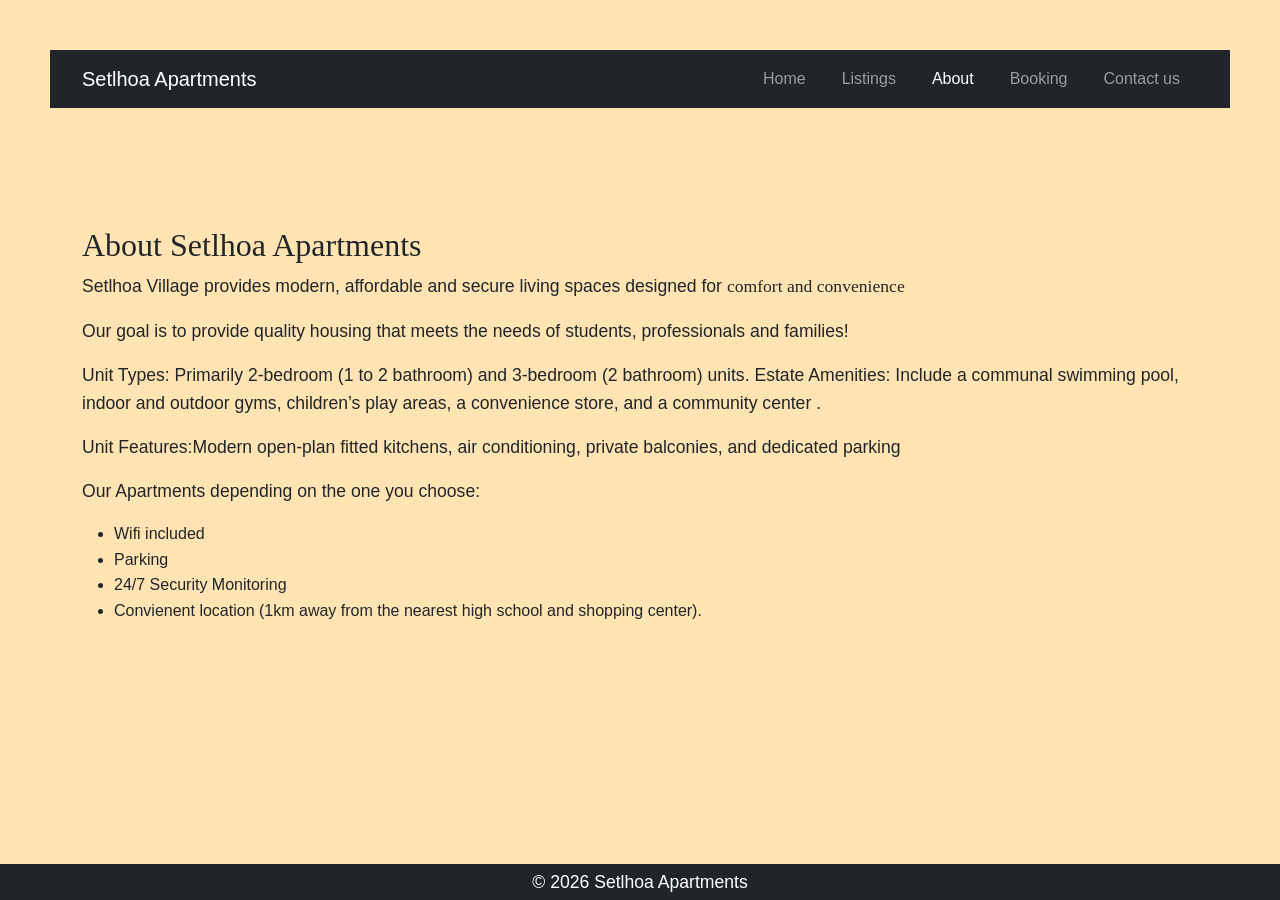
<file: about.html>
<!DOCTYPE html>

<html lang="en">

<head>

	<meta charset="UTF-8">

	<meta name="viewport" content="width=device-width, initial-scale=1.0">

	<title>About Setlhoa Apartments</title>

	
	
	<!-- Bootstrap CSS -->

	<link href="https://cdn.jsdelivr.net/npm/bootstrap@5.3.0/dist/css/bootstrap.min.css" rel="stylesheet">
	
	<!-- Bootstrap JS and dependencies -->

	<script src="https://cdn.jsdelivr.net/npm/@popperjs/core@2.11.6/dist/umd/popper.min.js"></script>

	<script src="https://cdn.jsdelivr.net/npm/bootstrap@5.3.0/dist/js/bootstrap.min.js"></script>
	
	<link rel="stylesheet" href="styles.css">
</head>

<body>

    <header>

        <nav class="navbar navbar-expand-lg navbar-dark bg-dark">

            <div class="container">

                 <span class="navbar-brand">
                    Setlhoa Apartments
                </span>

                <button class="navbar-toggler" type="button" data-bs-toggle="collapse" data-bs-target="#navbarNav">

                    <span class="navbar-toggler-icon"></span>

                </button>

                <div class="collapse navbar-collapse" id="navbarNav">

                    <ul class="navbar-nav ms-auto">

                        <li class="nav-item">

                            <a class="nav-link" href="index.html">Home</a>

                        </li>

						<li class="nav-item">
                            <a class="nav-link" href="listings.html">Listings</a>
                         </li>
						
                        <li class="nav-item">

                            <a class="nav-link active" href="about.html">About</a>

                        </li>
						<li class="nav-item">
                            <a class="nav-link" href="Bookings.html">Booking</a>
                        </li>

                        <li class="nav-item">

                            <a class="nav-link" href="contact.html">Contact us</a>

                        </li>

                    </ul>

                </div>

            </div>

        </nav>

    </header>

    <main class="container my-5">

        <h2><span class="highlight">About Setlhoa Apartments</span></h2>

        <p>Setlhoa Village provides modern, affordable and secure living spaces designed for <span class="highlight">comfort and convenience</span></p>

        <p>Our goal is to provide quality housing that meets the needs of students, professionals and families!</p>
		<p>Unit Types: Primarily 2-bedroom (1 to 2 bathroom) and 3-bedroom (2 bathroom) units.
			Estate Amenities: Include a communal swimming pool, indoor and outdoor gyms, children’s play areas, a convenience store, and a community center
                .</p>
		<p>Unit Features:Modern open-plan fitted kitchens, air conditioning, private balconies, and dedicated parking</p>
		<p> Our Apartments depending on the one you choose:
		</p>
		<ul>
		<li>Wifi included</li>
		<li>Parking</li> 
		<li>24/7 Security Monitoring</li>		
		<li>Convienent location (1km away from the nearest high school and shopping center).</li>
		</ul>
    </main>


    <footer class="bg-dark text-white text-center py-1">

        <p class="mb-0">
            &copy; 2026 Setlhoa Apartments
        </p>

    </footer>
</body>
</html>
</file>
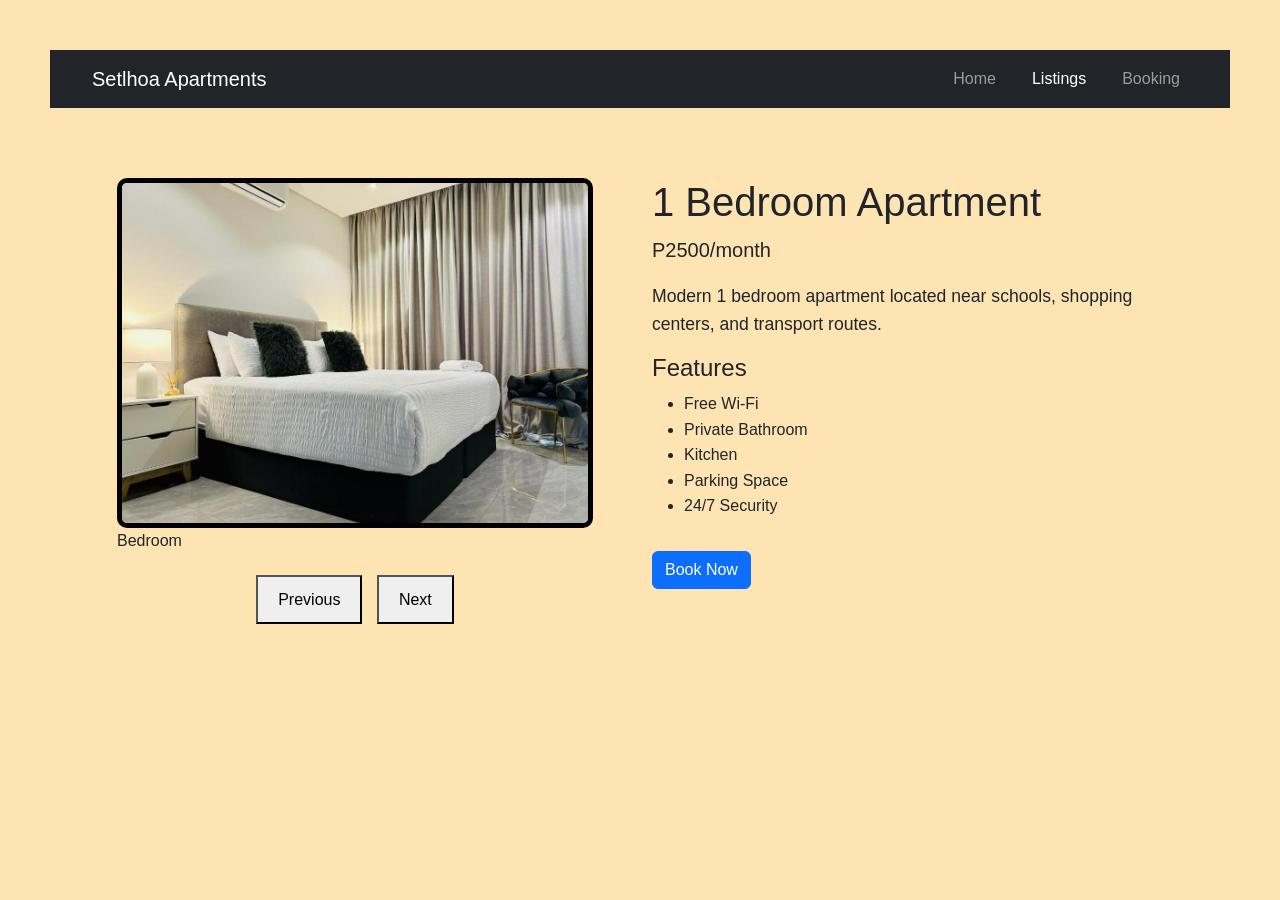
<file: apartment1.html>
<!DOCTYPE html>
<html lang="en">

<head>
    <meta charset="UTF-8">
    <meta name="viewport" content="width=device-width, initial-scale=1.0">

    <title>Apartment Details</title>
    <!-- Bootstrap JS -->
    <script src="https://cdn.jsdelivr.net/npm/bootstrap@5.3.0/dist/js/bootstrap.bundle.min.js"></script>
    <!-- Bootstrap -->
    <link href="https://cdn.jsdelivr.net/npm/bootstrap@5.3.0/dist/css/bootstrap.min.css" rel="stylesheet">

    <!-- Your CSS -->
    <link rel="stylesheet" href="styles.css">
</head>

<body>
    <header>
    <!-- Navbar -->
    <nav class="navbar navbar-expand-lg navbar-dark bg-dark">

        <div class="container">

            <a class="navbar-brand" href="index.html">
                Setlhoa Apartments
            </a>

            <button class="navbar-toggler"
                    type="button"
                    data-bs-toggle="collapse"
                    data-bs-target="#navbarNav">

                <span class="navbar-toggler-icon"></span>

            </button>

            <div class="collapse navbar-collapse" id="navbarNav">

                <ul class="navbar-nav ms-auto">

                    <li class="nav-item">
                        <a class="nav-link" href="index.html">
                            Home
                        </a>
                    </li>

                    <li class="nav-item">
                        <a class="nav-link active" href="listings.html">
                            Listings
                        </a>
                    </li>

                    <li class="nav-item">
                        <a class="nav-link" href="Bookings.html">
                            Booking
                        </a>
                    </li>

                </ul>

            </div>

        </div>

    </nav>
    </header>
    <!-- Apartment Details -->
    <main class="container">

        <div class="row">

            <!-- Image -->
           <section class="apartment-gallery" aria-label="Apartment image gallery">

    <figure>
        <img id="main-image"
             src="images/2-Bed-Apartment-1.jpg"
             alt="Living room of 1 Bedroom Apartment">

        <figcaption id="image-caption">
            Living Room
        </figcaption>
    </figure>

    <nav class="gallery-controls" aria-label="Gallery controls">
        <button type="button" onclick="previousImage()">
            Previous
        </button>

        <button type="button" onclick="nextImage()">
            Next
        </button>
    </nav>

</section>

            <!-- Details -->
            <section class="col-md-6">

                <h1 id="apartment-title"></h1>

                <p class="lead" id="apartment-price"></p>

                <p id="apartment-description"></p>

                <h4>Features</h4>

                <ul id="features-list"></ul>

                <a href="Bookings.html"
                   class="btn btn-primary mt-3">
                    Book Now
                </a>

            </section>

        </div>

    </main>

    <!-- JavaScript -->
    <script>
const images = [
    {
        src: "images/2-Bed-Apartment-1.jpg",
        alt: "Bedroom",
        caption: "Bedroom"
    },
    {
        src: "images/Kitchen-picture.jpeg",
        alt: "Kitchen",
        caption: "Kitchen"
    },
    {
        src: "images/Sitting-room.jpeg",
        alt: "Sitting room",
        caption: "Sitting room"
    },
    {
        src: "images/bathroom.jpeg",
        alt: "Bathroom",
        caption: "Bathroom"
    }
];

let currentImage = 0;

const mainImage = document.getElementById("main-image");
const imageCaption = document.getElementById("image-caption");

function showImage(index) {
    mainImage.src = images[index].src;
    mainImage.alt = images[index].alt;
    imageCaption.textContent = images[index].caption;
}

function nextImage() {
    currentImage++;

    if (currentImage >= images.length) {
        currentImage = 0;
    }

    showImage(currentImage);
}

function previousImage() {
    currentImage--;

    if (currentImage < 0) {
        currentImage = images.length - 1;
    }

    showImage(currentImage);
}

const apartment = {
    title: "1 Bedroom Apartment",
    price: "P2500/month",
    description: "Modern 1 bedroom apartment located near schools, shopping centers, and transport routes.",
    features: [
        "Free Wi-Fi",
        "Private Bathroom",
        "Kitchen",
        "Parking Space",
        "24/7 Security"
    ]
};

document.getElementById("apartment-title").textContent = apartment.title;
document.getElementById("apartment-price").textContent = apartment.price;
document.getElementById("apartment-description").textContent = apartment.description;

const featuresList = document.getElementById("features-list");

apartment.features.forEach(feature => {
    const li = document.createElement("li");
    li.textContent = feature;
    featuresList.appendChild(li);
});
showImage(currentImage);
    </script>

   

</body>
</html>
</file>
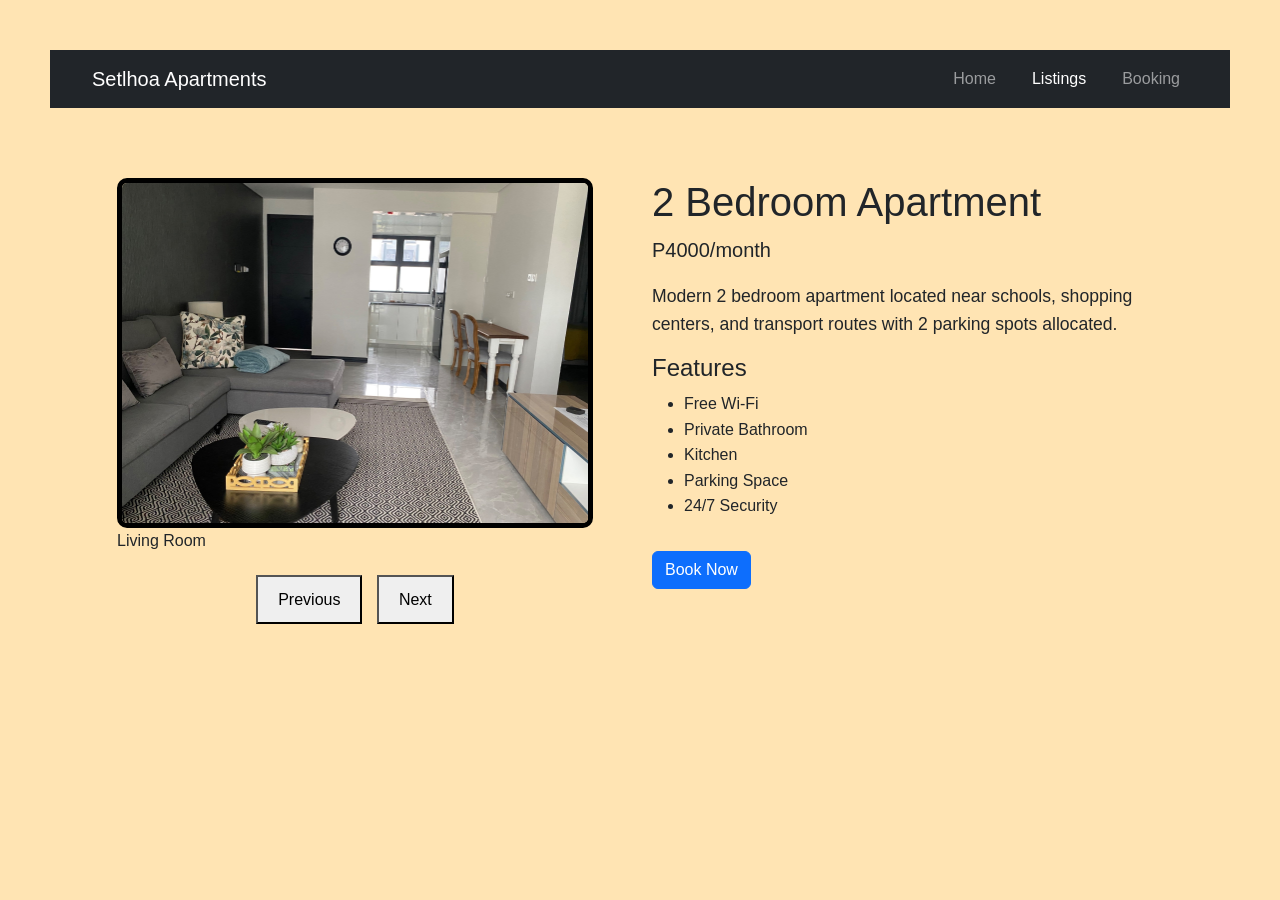
<file: apartment2.html>
<!DOCTYPE html>
<html lang="en">

<head>
    <meta charset="UTF-8">
    <meta name="viewport" content="width=device-width, initial-scale=1.0">

    <title>Apartment Details</title>
    <!-- Bootstrap JS -->
    <script src="https://cdn.jsdelivr.net/npm/bootstrap@5.3.0/dist/js/bootstrap.bundle.min.js"></script>
    <!-- Bootstrap -->
    <link href="https://cdn.jsdelivr.net/npm/bootstrap@5.3.0/dist/css/bootstrap.min.css" rel="stylesheet">

    <!-- Your CSS -->
    <link rel="stylesheet" href="styles.css">
</head>

<body>
    <header>
    <!-- Navbar -->
    <nav class="navbar navbar-expand-lg navbar-dark bg-dark">

        <div class="container">

            <a class="navbar-brand" href="index.html">
                Setlhoa Apartments
            </a>

            <button class="navbar-toggler"
                    type="button"
                    data-bs-toggle="collapse"
                    data-bs-target="#navbarNav">

                <span class="navbar-toggler-icon"></span>

            </button>

            <div class="collapse navbar-collapse" id="navbarNav">

                <ul class="navbar-nav ms-auto">

                    <li class="nav-item">
                        <a class="nav-link" href="index.html">
                            Home
                        </a>
                    </li>

                    <li class="nav-item">
                        <a class="nav-link active" href="listings.html">
                            Listings
                        </a>
                    </li>

                    <li class="nav-item">
                        <a class="nav-link" href="Bookings.html">
                            Booking
                        </a>
                    </li>

                </ul>

            </div>

        </div>

    </nav>
    </header>
    <!-- Apartment Details -->
    <main class="container">

        <div class="row">

            <!-- Image -->
            <section class="apartment-gallery" aria-label="Apartment image gallery">

    <figure>
        <img id="main-image"
             src="images/apartment22.jpg"
             alt="Living room of 1 Bedroom Apartment">

        <figcaption id="image-caption">
            Living Room
        </figcaption>
    </figure>

    <nav class="gallery-controls" aria-label="Gallery controls">
        <button type="button" onclick="previousImage()">
            Previous
        </button>

        <button type="button" onclick="nextImage()">
            Next
        </button>
    </nav>

</section>

            <!-- Details -->
            <section class="col-md-6">

                <h1 id="apartment-title"></h1>

                <p class="lead" id="apartment-price"></p>

                <p id="apartment-description"></p>

                <h4>Features</h4>

                <ul id="features-list"></ul>

                <a href="Bookings.html"
                   class="btn btn-primary mt-3">
                    Book Now
                </a>

            </section>

        </div>

    </main>

  
    
    
    
    <!-- JavaScript -->
    <script>
    const images = [
    {
        src: "images/apartment22.jpg",
        alt: "Living room",
        caption: "Living room"
    },
    
    {
        src: "images/balcony.jpeg",
        alt: "Balcony",
        caption: "Balcony"
    },
    {
        src: "images/bedroom2.jpg",
        alt: "Bedroom",
        caption: " Master Bedroom"
    },
    {
        src: "images/bedroom3.jpg",
        alt: "bedroom",
        caption: "Bedroom"
    },
        {
        src: "images/kitchen.jpeg",
        alt: "Kitchen",
        caption: "Kitchen"
    },
        {
        src: "images/bathroom.jpeg",
        alt: "Bathroom",
        caption: "Bathroom"
    }
];

let currentImage = 0;

const mainImage = document.getElementById("main-image");
const imageCaption = document.getElementById("image-caption");

function showImage(index) {
    mainImage.src = images[index].src;
    mainImage.alt = images[index].alt;
    imageCaption.textContent = images[index].caption;
}

function nextImage() {
    currentImage++;

    if (currentImage >= images.length) {
        currentImage = 0;
    }

    showImage(currentImage);
}

function previousImage() {
    currentImage--;

    if (currentImage < 0) {
        currentImage = images.length - 1;
    }

    showImage(currentImage);
}
  
        
        // Apartment Data
        const apartment = {

            title: "2 Bedroom Apartment",

            price: "P4000/month",

            image: "images/apartment1.jpg",

            description:
                "Modern 2 bedroom apartment located near schools, shopping centers, and transport routes with 2 parking spots allocated.",

            features: [
                "Free Wi-Fi",
                "Private Bathroom",
                "Kitchen",
                "Parking Space",
                "24/7 Security"
            ]
        };

        // Insert Data Into HTML
        document.getElementById("apartment-title").textContent =
            apartment.title;

        document.getElementById("apartment-price").textContent =
            apartment.price;

        document.getElementById("apartment-description").textContent =
            apartment.description;



        // Features List
        const featuresList =
            document.getElementById("features-list");

        apartment.features.forEach(feature => {

            const li = document.createElement("li");

            li.textContent = feature;

            featuresList.appendChild(li);

        });

    </script>

    

</body>
</html>
</file>
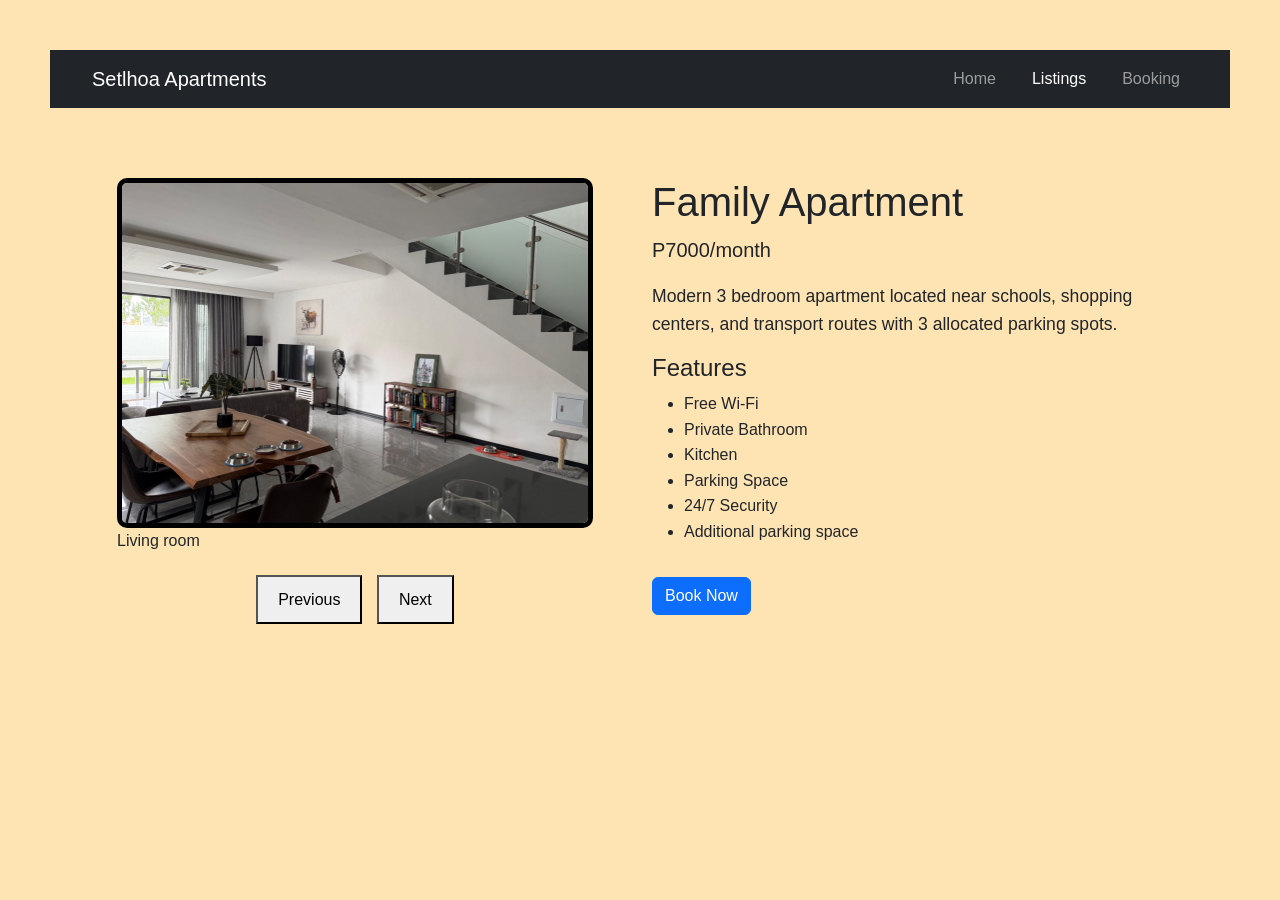
<file: apartment3.html>
<!DOCTYPE html>
<html lang="en">

<head>
    <meta charset="UTF-8">
    <meta name="viewport" content="width=device-width, initial-scale=1.0">

    <title>Apartment Details</title>
    <!-- Bootstrap JS -->
    <script src="https://cdn.jsdelivr.net/npm/bootstrap@5.3.0/dist/js/bootstrap.bundle.min.js"></script>
    <!-- Bootstrap -->
    <link href="https://cdn.jsdelivr.net/npm/bootstrap@5.3.0/dist/css/bootstrap.min.css" rel="stylesheet">

    <!-- Your CSS -->
    <link rel="stylesheet" href="styles.css">
</head>

<body>
    <header>
    <!-- Navbar -->
    <nav class="navbar navbar-expand-lg navbar-dark bg-dark">

        <div class="container">

            <a class="navbar-brand" href="index.html">
                Setlhoa Apartments
            </a>

            <button class="navbar-toggler"
                    type="button"
                    data-bs-toggle="collapse"
                    data-bs-target="#navbarNav">

                <span class="navbar-toggler-icon"></span>

            </button>

            <div class="collapse navbar-collapse" id="navbarNav">

                <ul class="navbar-nav ms-auto">

                    <li class="nav-item">
                        <a class="nav-link" href="index.html">
                            Home
                        </a>
                    </li>

                    <li class="nav-item">
                        <a class="nav-link active" href="listings.html">
                            Listings
                        </a>
                    </li>

                    <li class="nav-item">
                        <a class="nav-link" href="Bookings.html">
                            Booking
                        </a>
                    </li>

                </ul>

            </div>

        </div>

    </nav>
    </header>
    <!-- Apartment Details -->
    <main class="container">

        <div class="row">

            <!-- Image -->
           <section class="apartment-gallery" aria-label="Apartment image gallery">

    <figure>
        <img id="main-image"
             src="images/apartment3.jpg"
             alt="Living room of 1 Bedroom Apartment">

        <figcaption id="image-caption">
            Living Room
        </figcaption>
    </figure>

    <nav class="gallery-controls" aria-label="Gallery controls">
        <button type="button" onclick="previousImage()">
            Previous
        </button>

        <button type="button" onclick="nextImage()">
            Next
        </button>
    </nav>

</section>

            <!-- Details -->
            <section class="col-md-6">

                <h1 id="apartment-title"></h1>

                <p class="lead" id="apartment-price"></p>

                <p id="apartment-description"></p>

                <h4>Features</h4>

                <ul id="features-list"></ul>

                <a href="Bookings.html"
                   class="btn btn-primary mt-3">
                    Book Now
                </a>

            </section>

        </div>

    </main>

    <!-- JavaScript -->
    <script>
     const images = [
    {
        src: "images/apartment3.jpg",
        alt: "Living room",
        caption: "Living room"
    },
    
    {
        src: "images/balcony.jpeg",
        alt: "Balcony",
        caption: "Balcony"
    },
    {
        src: "images/outdoors.jpg",
        alt: "Outdoor parking",
        caption: "Parking area"
    },
         {
        src: "images/outdoor-pool.jpg",
        alt: "Pool",
        caption: "Outdoor pool"
    },
   {
        src: "images/bedroom2.jpg",
        alt: "Bedroom",
        caption: "Bedroom"
    },
    
             
   {
        src: "images/apartment34.jpg",
        alt: "bedroom",
        caption: "Master Bedroom"
    },
        {
        src: "images/apartment33.jpg",
        alt: "Bedroom",
        caption: "Bedroom"
    },

    {
        src: "images/kitchen3.jpg",
        alt: "Kitchen",
        caption: "Kitchen"
    },
    
         
    {
        src: "images/bathroom.jpeg",
        alt: "Bathroom",
        caption: "Bathroom"
    }
];

let currentImage = 0;

const mainImage = document.getElementById("main-image");
const imageCaption = document.getElementById("image-caption");

function showImage(index) {
    mainImage.src = images[index].src;
    mainImage.alt = images[index].alt;
    imageCaption.textContent = images[index].caption;
}

function nextImage() {
    currentImage++;

    if (currentImage >= images.length) {
        currentImage = 0;
    }

    showImage(currentImage);
}

function previousImage() {
    currentImage--;

    if (currentImage < 0) {
        currentImage = images.length - 1;
    }

    showImage(currentImage);
}
  
        // Apartment Data
        const apartment = {

            title: " Family Apartment",

            price: "P7000/month",

            image: "images/apartment1.jpg",

            description:
                "Modern 3 bedroom apartment located near schools, shopping centers, and transport routes with 3 allocated parking spots.",

            features: [
                "Free Wi-Fi",
                "Private Bathroom",
                "Kitchen",
                "Parking Space",
                "24/7 Security",
                "Additional parking space"
            ]
        };

        // Insert Data Into HTML
        document.getElementById("apartment-title").textContent =
            apartment.title;

        document.getElementById("apartment-price").textContent =
            apartment.price;

        document.getElementById("apartment-description").textContent =
            apartment.description;



        // Features List
        const featuresList =
            document.getElementById("features-list");

        apartment.features.forEach(feature => {

            const li = document.createElement("li");

            li.textContent = feature;

            featuresList.appendChild(li);
        showImage(currentImage);
        });

    </script>

    

</body>
</html>
</file>
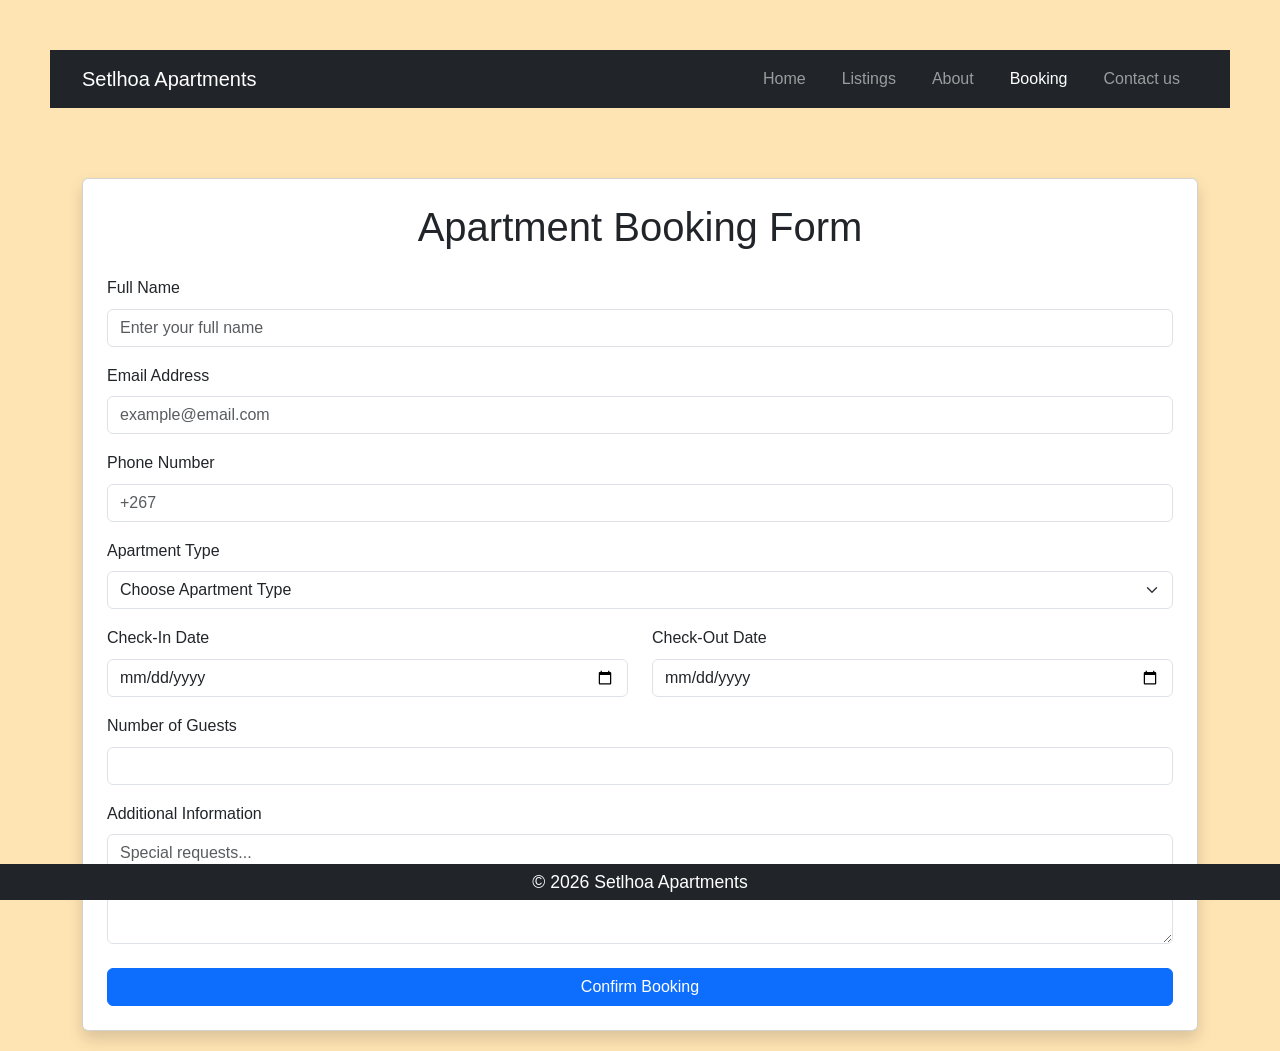
<file: Bookings.html>
<!DOCTYPE html>
<html lang="en">

<head>

    <meta charset="UTF-8">

    <meta name="viewport" content="width=device-width, initial-scale=1.0">

    <title>Book an Apartment | Setlhoa Apartments</title>
     <!-- Bootstrap JS -->
    <script src="https://cdn.jsdelivr.net/npm/bootstrap@5.3.0/dist/js/bootstrap.bundle.min.js"></script>
    <!-- Bootstrap CSS -->
    <link href="https://cdn.jsdelivr.net/npm/bootstrap@5.3.0/dist/css/bootstrap.min.css" rel="stylesheet">

    <link rel="stylesheet" href="styles.css">

</head>

<body>

    <header>

        <nav class="navbar navbar-expand-lg navbar-dark bg-dark">

            <div class="container">

                <span class="navbar-brand">
                    Setlhoa Apartments
                </span>

                <button class="navbar-toggler" type="button" data-bs-toggle="collapse" data-bs-target="#navbarNav">

                    <span class="navbar-toggler-icon"></span>

                </button>

                <div class="collapse navbar-collapse" id="navbarNav">

                    <ul class="navbar-nav ms-auto">

                        <li class="nav-item">
                            <a class="nav-link" href="index.html">Home</a>
                        </li>

                        <li class="nav-item">
                            <a class="nav-link" href="listings.html">Listings</a>
                        </li>
                        <li class="nav-item">

                            <a class="nav-link" href="about.html">About</a>

                        </li>
                        <li class="nav-item">
                            <a class="nav-link active" href="booking.html">Booking</a>
                        </li>

                        <li class="nav-item">
                            <a class="nav-link" href="contact.html">Contact us</a>
                        </li>

                    </ul>

                </section>

            </section>

        </nav>

    </header>

    <!-- Booking Form -->
    <main class="container">

        <section class="card shadow p-4">

            <h1 class="text-center mb-4">
                Apartment Booking Form
            </h1>

            <form>

                <!-- Name of Potential Buyer -->
                <section class="mb-3">

                    <label class="form-label">
                        Full Name
                    </label>

                    <input 
                        type="text"
                        class="form-control"
                        placeholder="Enter your full name"
                        required
                    >

                </section>

                <!-- Email -->
                <section class="mb-3">

                    <label class="form-label">
                        Email Address
                    </label>

                    <input 
                        type="email"
                        class="form-control"
                        placeholder="example@email.com"
                        required
                    >

                </section>

                <!-- Phone -->
                <section class="mb-3">

                    <label class="form-label">
                        Phone Number
                    </label>

                    <input 
                        type="tel"
                        class="form-control"
                        placeholder="+267"
                        required
                    >

                </section>

                <!-- Apartment Type -->
                <section class="mb-3">

                    <label class="form-label">
                        Apartment Type
                    </label>

                    <select class="form-select">

                        <option selected disabled>
                            Choose Apartment Type
                        </option>

                        <option>
                            Single Room
                        </option>

                        <option>
                            One Bedroom
                        </option>

                        <option>
                            Two Bedroom
                        </option>

                        <option>
                            Family Apartment
                        </option>

                    </select>

                </section>

                <!-- Dates -->
                <section class="row">

                    <article class="col-md-6 mb-3">

                        <label class="form-label">
                            Check-In Date
                        </label>

                        <input 
                            type="date"
                            class="form-control"
                            required
                        >

                    </article>

                    <article class="col-md-6 mb-3">

                        <label class="form-label">
                            Check-Out Date
                        </label>

                        <input 
                            type="date"
                            class="form-control"
                            required
                        >

                    </article>

                </section>

                <!-- Guests -->
                <section class="mb-3">

                    <label class="form-label">
                        Number of Guests
                    </label>

                    <input 
                        type="number"
                        class="form-control"
                        min="1"
                        max="10"
                        required
                    >

                </section>

                <!-- Message -->
                <section class="mb-4">

                    <label class="form-label">
                        Additional Information
                    </label>

                    <textarea 
                        class="form-control"
                        rows="4"
                        placeholder="Special requests..."
                    ></textarea>

                </section>

                <!-- Submit -->
                <button class="btn btn-primary w-100">

                    Confirm Booking

                </button>

            </form>

        </section>

    </main>

    <!-- Footer -->
    <footer class="bg-dark text-white text-center py-1">

        <p class="mb-0">
            &copy; 2026 Setlhoa Apartments
        </p>

    </footer>


</body>

</html>
</file>
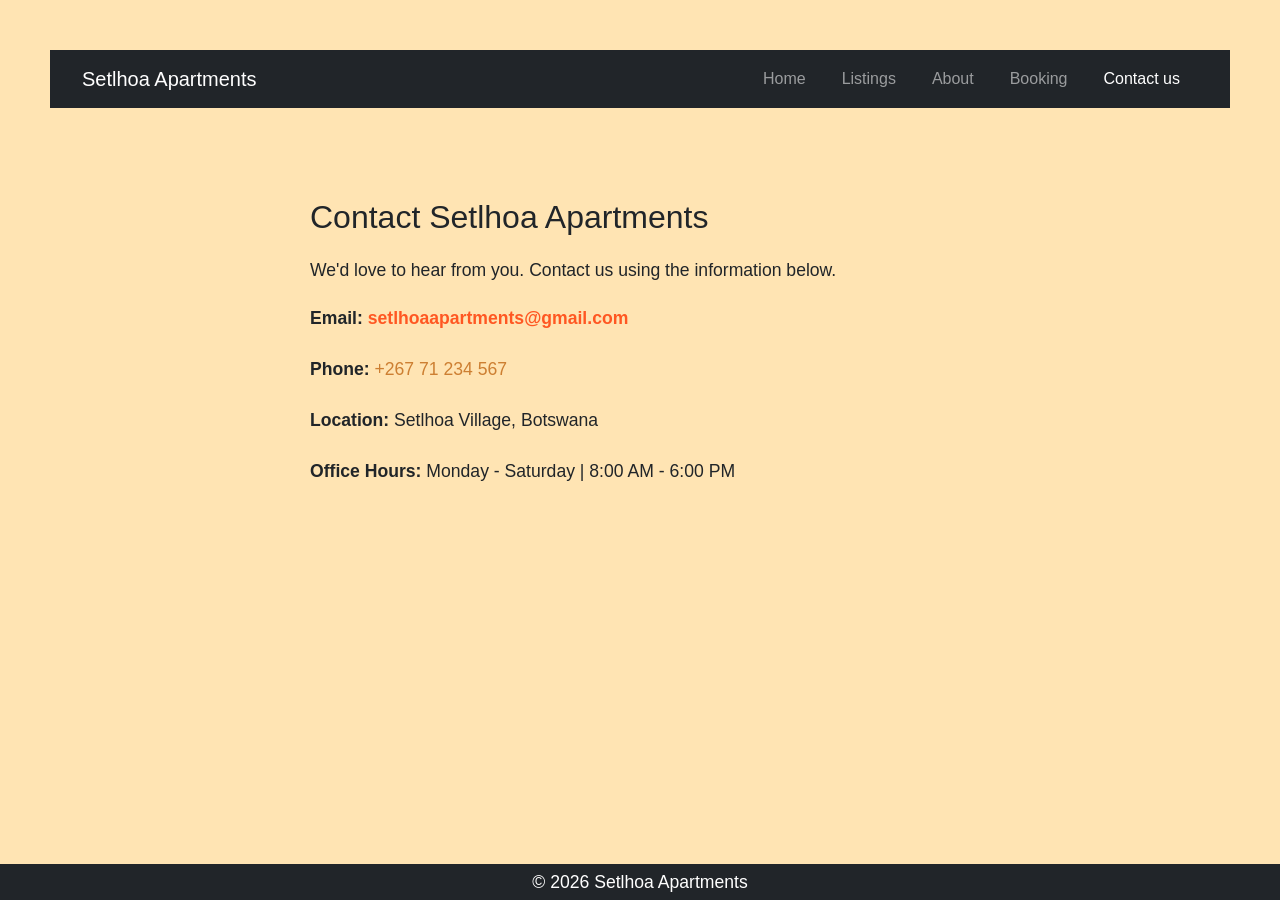
<file: contact.html>
<!DOCTYPE html> 

<html lang="en"> 

<head>

    <meta charset="UTF-8">

    <meta name="viewport" content="width=device-width, initial-scale=1.0">

    <title>Contact Us</title>

  
    
    <!-- Bootstrap CSS -->

    <link href="https://cdn.jsdelivr.net/npm/bootstrap@5.3.0/dist/css/bootstrap.min.css" rel="stylesheet">

    <!-- Bootstrap JS and dependencies -->

    <script src="https://cdn.jsdelivr.net/npm/@popperjs/core@2.11.6/dist/umd/popper.min.js"></script>

    <script src="https://cdn.jsdelivr.net/npm/bootstrap@5.3.0/dist/js/bootstrap.min.js"></script>
      <link rel="stylesheet" href="styles.css">
</head> 

<body>

    <header>

        <nav class="navbar navbar-expand-lg navbar-dark bg-dark">

            <div class="container">

                 <span class="navbar-brand">
                    Setlhoa Apartments
                </span>

                <button class="navbar-toggler" type="button" data-bs-toggle="collapse" data-bs-target="#navbarNav">

                    <span class="navbar-toggler-icon"></span>

                </button>

                <div class="collapse navbar-collapse" id="navbarNav">

                    <ul class="navbar-nav ms-auto">

                        <li class="nav-item">

                            <a class="nav-link" href="index.html">Home</a>

                        </li>

                         <li class="nav-item">
                            <a class="nav-link" href="listings.html">Listings</a>
                         </li>
                        
                        <li class="nav-item">

                            <a class="nav-link" href="about.html">About</a>

                        </li>
                        <li class="nav-item">
                            <a class="nav-link" href="Bookings.html">Booking</a>
                        </li>

                        <li class="nav-item">

                            <a class="nav-link active" href="contact.html">Contact us</a>

                        </li>

                    </ul>

                </div>

            </div>

        </nav>

    </header>


    <main class="container">

        <section class="contact-content">

    <h2>Contact Setlhoa Apartments</h2>

    <p>
        We'd love to hear from you. Contact us using the information below.
    </p>

    <address>

        <p>
            <strong>Email:</strong>

            <a href="mailto:setlhoaapartments@gmail.com">
                setlhoaapartments@gmail.com
            </a>
        </p>

        <p>
            <strong>Phone:</strong>

            <a href="tel:+26771234567">
                +267 71 234 567
            </a>
        </p>

        <p>
            <strong>Location:</strong>

            Setlhoa Village, Botswana
        </p>

        <p>
            <strong>Office Hours:</strong>

            Monday - Saturday | 8:00 AM - 6:00 PM
        </p>

    </address>

</section>
    </main>


<footer class="bg-dark text-white text-center py-1">

        <p class="mb-0">
            &copy; 2026 Setlhoa Apartments
        </p>

    </footer>
</body> 

</html>
</file>
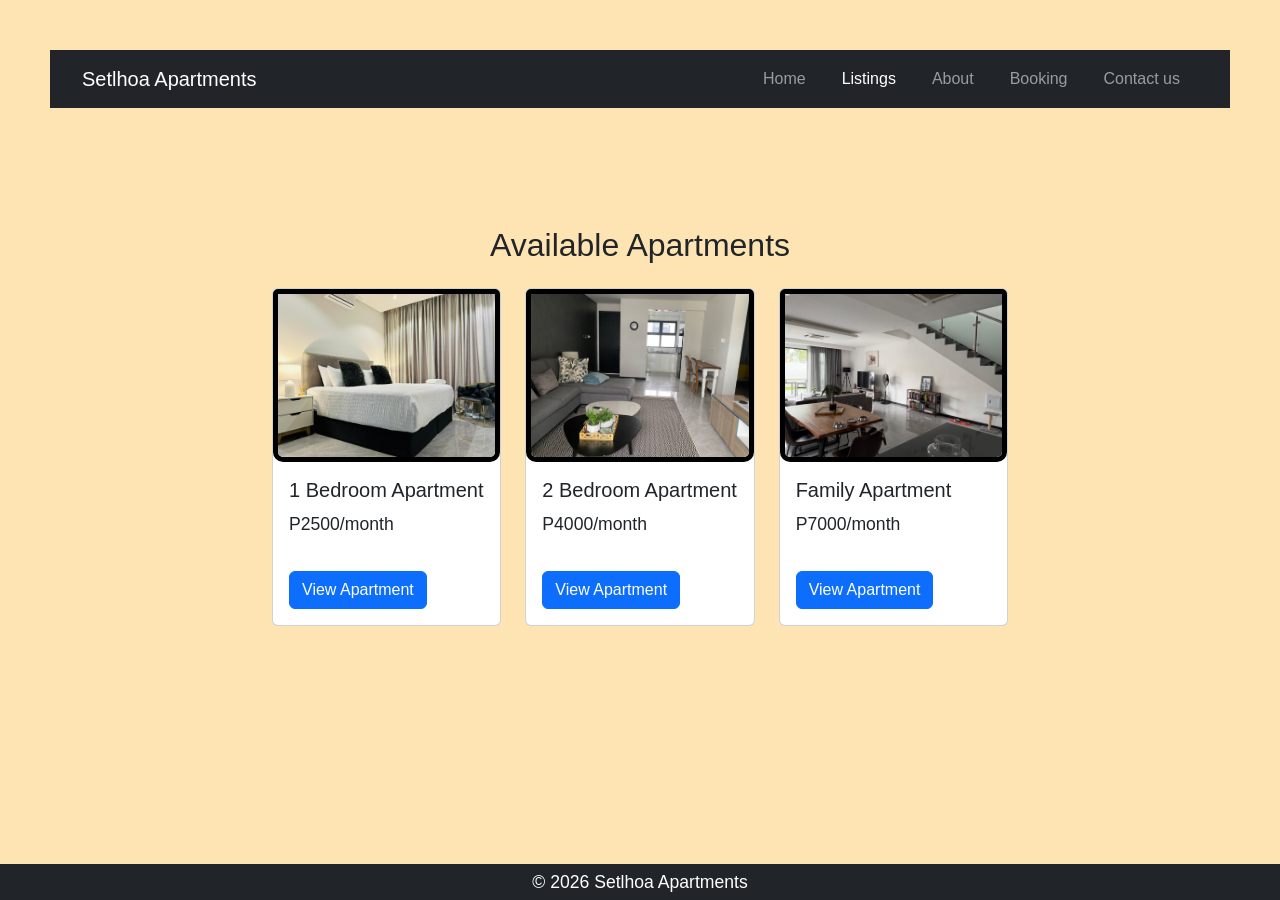
<file: listings.html>
<!DOCTYPE html>
<html lang="en">
<head>
    <meta charset="UTF-8">
    <meta name="viewport" content="width=device-width, initial-scale=1.0">
    
    <title>Listings - Setlhoa Apartments</title>
     <!-- Bootstrap CSS -->

    <link href="https://cdn.jsdelivr.net/npm/bootstrap@5.3.0/dist/css/bootstrap.min.css" rel="stylesheet">

    <!-- Bootstrap JS and dependencies -->

    <script src="https://cdn.jsdelivr.net/npm/@popperjs/core@2.11.6/dist/umd/popper.min.js"></script>

    <script src="https://cdn.jsdelivr.net/npm/bootstrap@5.3.0/dist/js/bootstrap.min.js"></script>
      <link rel="stylesheet" href="styles.css">
</head>

<body>
    <header>
    <nav class="navbar navbar-expand-lg navbar-dark bg-dark">

            <div class="container">

             <span class="navbar-brand">
                    Setlhoa Apartments
                </span>
                 
                <!-- MY MOBILE USERS MENU BUTTON -->
                <button 
                    class="navbar-toggler" 
                    type="button" 
                    data-bs-toggle="collapse" 
                    data-bs-target="#navbarNav"
                >
                    <span class="navbar-toggler-icon"></span>
                </button>
                <section class="collapse navbar-collapse" id="navbarNav">

                   <ul class="navbar-nav ms-auto">

                        <li class="nav-item">

                            <a class="nav-link" href="index.html">Home</a>

                        </li>

                        <li class="nav-item">
                            <a class="nav-link active" href="listings.html">Listings</a>
                        </li>  

                        <li class="nav-item">

                            <a class="nav-link" href="about.html">About</a>

                        </li>
                            <li class="nav-item">
                            <a class="nav-link" href="Bookings.html">Booking</a>
                        </li>
                        <li class="nav-item">

                            <a class="nav-link" href="contact.html">Contact us</a>

                        </li>

                    </ul>

                </section>

            </div>

        </nav>
    </header>
    <main>   
    <div class="container my-5">
    <h2 class="text-center mb-4">Available Apartments</h2>

    <div class="row">

   <!-- Apartment 1 -->
<article class="col-md-4">
    <div class="card">
        <img src="images/2-Bed-Apartment-1.jpg" class="card-img-top" alt="1 Bedroom Apartment">
        
        <section class="card-body">
            <h5>1 Bedroom Apartment</h5>
            <p>P2500/month</p>
            <a href="apartment1.html" class="btn btn-primary mt-3">View Apartment</a>
        </section>
    </div>
</article>

<!-- Apartment 2 -->
<article class="col-md-4">
    <div class="card">
        <img src="images/apartment22.jpg" class="card-img-top" alt="2 Bedroom Apartment">
        
        <section class="card-body">
            <h5>2 Bedroom Apartment</h5>
            <p>P4000/month</p>
            <a href="apartment2.html" class="btn btn-primary mt-3">View Apartment</a>
        </section>
    </div>
</article>

<!-- Apartment 3 -->
<article class="col-md-4">
    <div class="card">
        <img src="images/apartment3.jpg" class="card-img-top" alt="Family Apartment">
        
        <section class="card-body">
        
            <h5>Family Apartment</h5>
           
            <p>P7000/month</p>
            
            <a href="apartment3.html" class="btn btn-primary mt-3">View Apartment</a>
        </section>
        </div>
   
    </article>
    </div>
</div>
    </main> 
    <footer class="bg-dark text-white text-center py-1">

        <p class="mb-0">
            &copy; 2026 Setlhoa Apartments
        </p>

    </footer>
</body>
</html>
</file>
<file: styles.css>
body{

	font-family: Arial, sans-serif;
	background-color:#FFE4B3; !important;
	margin: 0;
	padding: 0;
	
	line-height: 1.6;
}

header {

	background-color: #FFE4B3;

	color: white;

	padding: 50px;

	text-align: center;

}

header h1 {
	margin: 0;

}
.highlight {
	font-family: "Georgia", serif;
}

nav a {

	color: white;

	text-decoration: none;

	margin: 0 10px;
}


nav a:hover {

	text-decoration: underline;

}
main {
	background-color:transparent;
	padding: 20px;

	max-width: 800px;
	margin: 0 auto;

}


	main img {

	max-width: 100%;
	height: auto;
	display: block;
	margin: 0 auto;
}
footer {

	background-color: #333;
	color: white;
	text-align: center;
	padding: 10px;
	position: fixed;
	bottom: 0;
	width: 100%;
}
	
p {

font-size: 1.1em;
	}
	
a {

color: #4CAF50;

text-decoration: none;

}


a:hover {

text-decoration: underline;

}
img {
	width:100%;
	border: 5px solid #000000;

	border-radius: 10px;

}
main a[href^="mailto:"] {

color: #ff5722;

font-weight: bold;

}


.apartment-gallery {
    max-width: 500px;
    margin: auto;
}

#main-image {
    width: 100%;
    height: 350px;
    object-fit: cover;
    border-radius: 10px;
}

.gallery-controls {
    margin-top: 10px;
    text-align: center;
}

.gallery-controls button {
    padding: 10px 20px;
    margin: 5px;
}




.contact-content {
    max-width: 700px;
    margin: auto;
    padding: 20px;
}

.contact-content h2 {
    margin-bottom: 20px;
}

.contact-content address {
    font-style: normal;
    line-height: 2;
}

.contact-content a {
    text-decoration: none;
    color: #cd7f32;
}
</file>
